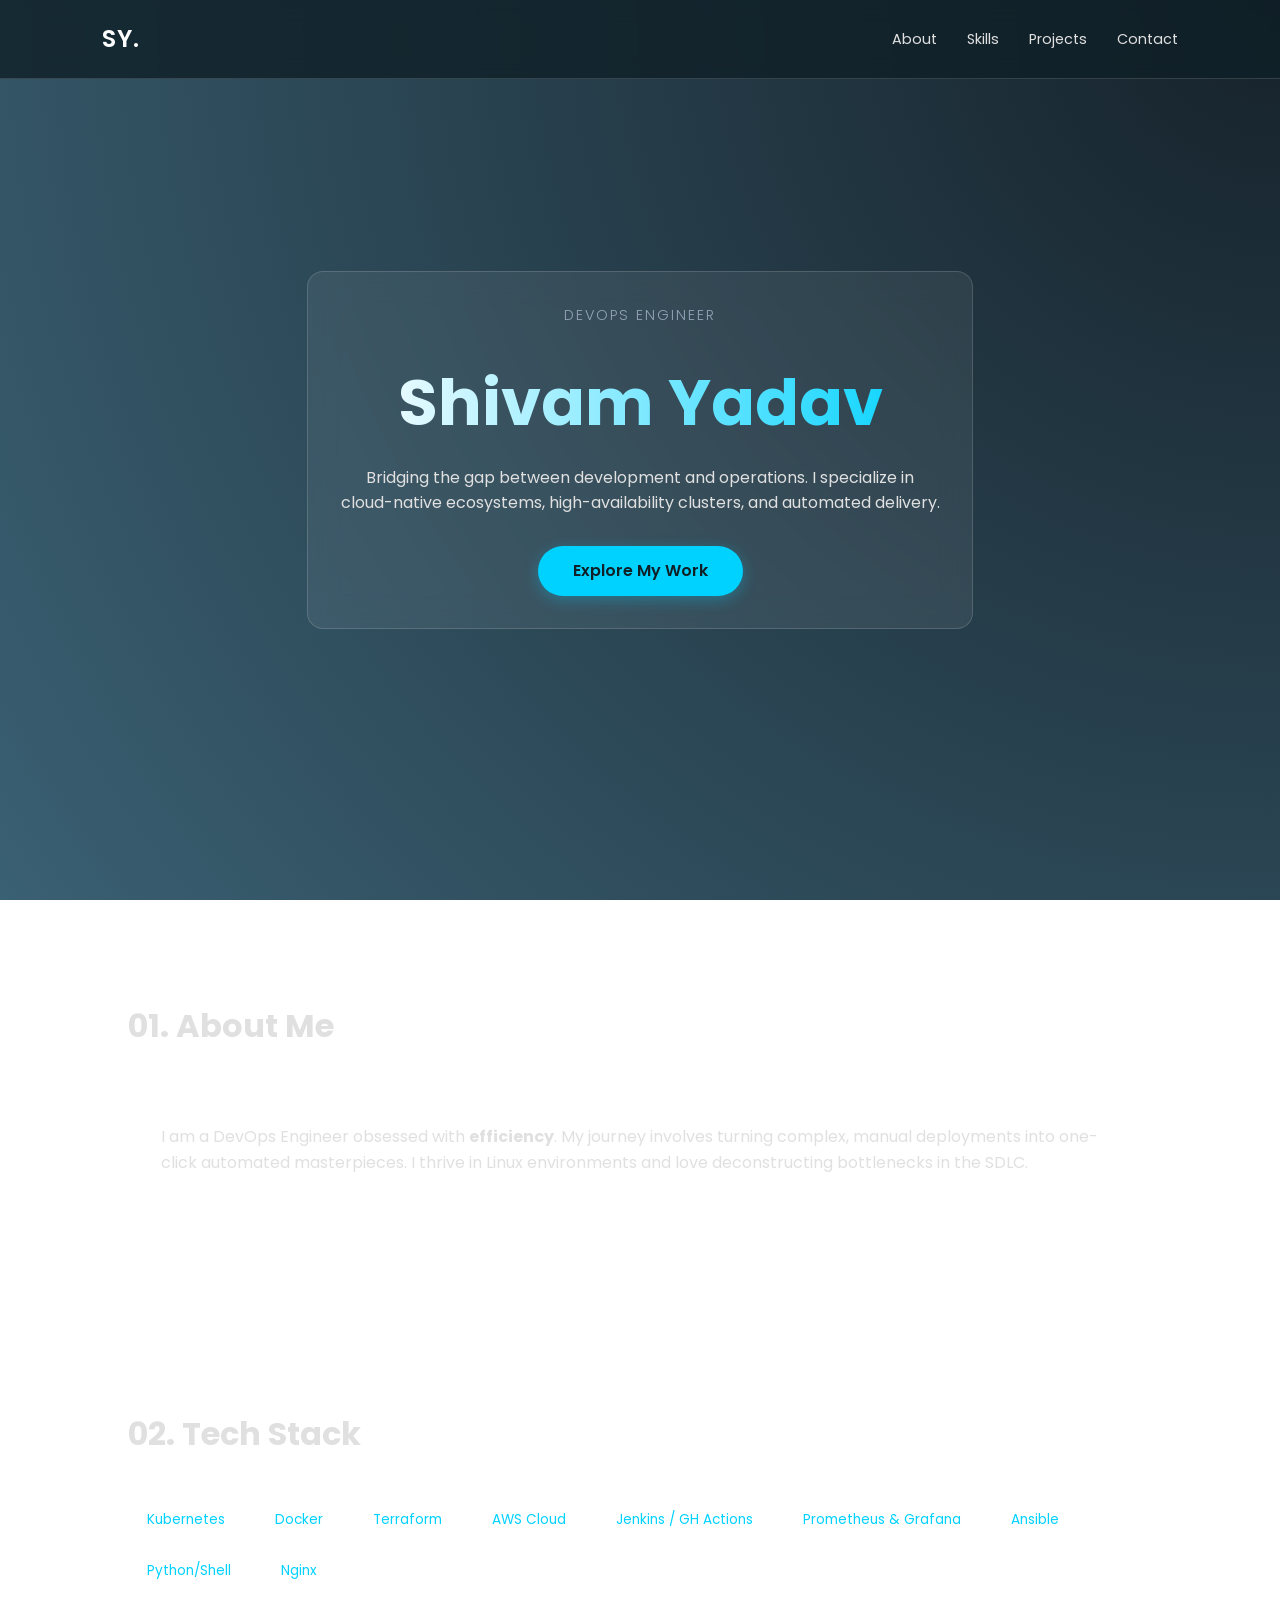
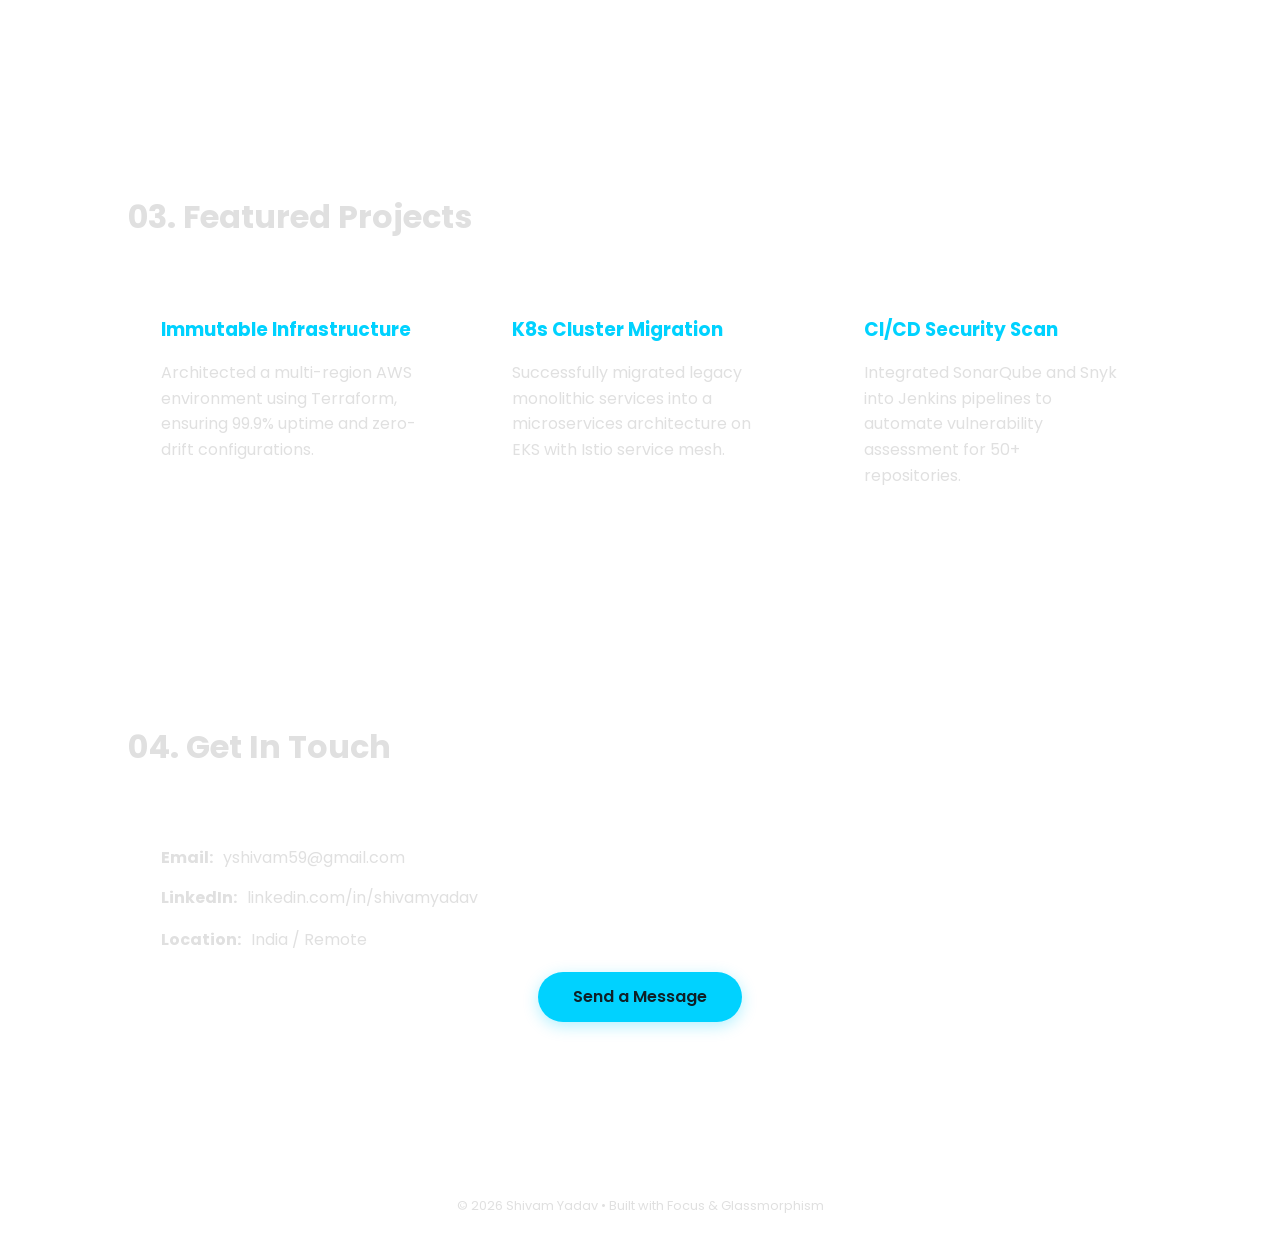
<file: portfolio/index.html>
<!DOCTYPE html>
<html lang="en">
<head>
    <meta charset="UTF-8">
    <meta name="viewport" content="width=device-width, initial-scale=1.0">
    <title>Shivam Yadav | DevOps Engineer</title>
    <link href="https://fonts.googleapis.com/css2?family=Poppins:wght@300;400;600&display=swap" rel="stylesheet">
    <style>
        :root {
            --glass: rgba(255, 255, 255, 0.07);
            --glass-border: rgba(255, 255, 255, 0.15);
            --accent: #00d2ff;
            --text-main: #e0e0e0;
        }

        * {
            margin: 0;
            padding: 0;
            box-sizing: border-box;
            font-family: 'Poppins', sans-serif;
            scroll-behavior: smooth;
        }

        body {
            background: radial-gradient(circle at top right, #16222a, #3a6073);
            background-attachment: fixed;
            color: var(--text-main);
            line-height: 1.6;
        }

        /* Navbar */
        nav {
            position: fixed;
            top: 0;
            width: 100%;
            display: flex;
            justify-content: space-between;
            align-items: center;
            padding: 20px 8%;
            background: rgba(15, 32, 39, 0.8);
            backdrop-filter: blur(10px);
            z-index: 1000;
            border-bottom: 1px solid var(--glass-border);
        }

        .logo {
            font-size: 1.5rem;
            font-weight: 600;
            letter-spacing: 1px;
            color: #fff;
        }

        nav ul {
            display: flex;
            list-style: none;
            gap: 30px;
        }

        nav a {
            text-decoration: none;
            color: var(--text-main);
            font-size: 0.9rem;
            transition: 0.3s;
        }

        nav a:hover {
            color: var(--accent);
        }

        /* Glass Utility */
        .glass {
            background: var(--glass);
            backdrop-filter: blur(15px);
            -webkit-backdrop-filter: blur(15px);
            border: 1px solid var(--glass-border);
            border-radius: 16px;
            padding: 2rem;
            transition: transform 0.3s ease, box-shadow 0.3s ease;
        }

        .glass:hover {
            transform: translateY(-5px);
            box-shadow: 0 10px 30px rgba(0,0,0,0.4);
            border-color: rgba(0, 210, 255, 0.3);
        }

        /* Hero Section */
        .hero {
            height: 100vh;
            display: flex;
            justify-content: center;
            align-items: center;
            padding: 0 10%;
            text-align: center;
        }

        .hero-content h1 {
            font-size: clamp(2.5rem, 8vw, 4rem);
            background: linear-gradient(to right, #fff, var(--accent));
            -webkit-background-clip: text;
            -webkit-text-fill-color: transparent;
            margin-bottom: 10px;
        }

        .hero h3 {
            font-weight: 300;
            color: #94a3b8;
            letter-spacing: 2px;
            text-transform: uppercase;
            font-size: 0.9rem;
            margin-bottom: 25px;
        }

        .btn {
            display: inline-block;
            padding: 12px 35px;
            border-radius: 50px;
            background: var(--accent);
            color: #0f2027;
            text-decoration: none;
            font-weight: 600;
            transition: 0.3s;
            box-shadow: 0 4px 15px rgba(0, 210, 255, 0.3);
        }

        .btn:hover {
            filter: brightness(1.1);
            transform: scale(1.05);
        }

        /* General Sections */
        section {
            padding: 100px 10%;
        }

        h2.section-title {
            font-size: 2rem;
            margin-bottom: 40px;
            display: flex;
            align-items: center;
            gap: 15px;
        }

        h2.section-title::after {
            content: "";
            height: 1px;
            flex-grow: 1;
            background: var(--glass-border);
        }

        /* Skills Tags */
        .skills-container {
            display: flex;
            flex-wrap: wrap;
            gap: 12px;
        }

        .tag {
            padding: 8px 18px;
            background: rgba(255,255,255,0.05);
            border: 1px solid var(--glass-border);
            border-radius: 8px;
            font-size: 0.85rem;
            color: var(--accent);
        }

        /* Grid */
        .grid {
            display: grid;
            grid-template-columns: repeat(auto-fit, minmax(300px, 1fr));
            gap: 30px;
        }

        .project-card h3 {
            margin-bottom: 15px;
            color: var(--accent);
        }

        /* Contact Items */
        .contact-info p {
            margin-bottom: 15px;
            display: flex;
            align-items: center;
            gap: 10px;
        }

        footer {
            text-align: center;
            padding: 40px;
            font-size: 0.8rem;
            border-top: 1px solid var(--glass-border);
        }

        @media (max-width: 768px) {
            nav ul { display: none; } /* Simplified for mobile */
            section { padding: 60px 5%; }
        }
    </style>
</head>
<body>

<nav>
    <div class="logo">SY.</div>
    <ul>
        <li><a href="#about">About</a></li>
        <li><a href="#skills">Skills</a></li>
        <li><a href="#projects">Projects</a></li>
        <li><a href="#contact">Contact</a></li>
    </ul>
</nav>

<header class="hero">
    <div class="hero-content glass">
        <h3>DevOps Engineer</h3>
        <h1>Shivam Yadav</h1>
        <p style="max-width: 600px; margin: 0 auto 30px;">
            Bridging the gap between development and operations. I specialize in 
            cloud-native ecosystems, high-availability clusters, and automated delivery.
        </p>
        <a class="btn" href="#contact">Explore My Work</a>
    </div>
</header>

<section id="about">
    <h2 class="section-title">01. About Me</h2>
    <div class="glass">
        <p>I am a DevOps Engineer obsessed with <strong>efficiency</strong>. My journey involves turning complex, manual deployments into one-click automated masterpieces. I thrive in Linux environments and love deconstructing bottlenecks in the SDLC.</p>
    </div>
</section>

<section id="skills">
    <h2 class="section-title">02. Tech Stack</h2>
    <div class="skills-container">
        <span class="tag">Kubernetes</span>
        <span class="tag">Docker</span>
        <span class="tag">Terraform</span>
        <span class="tag">AWS Cloud</span>
        <span class="tag">Jenkins / GH Actions</span>
        <span class="tag">Prometheus & Grafana</span>
        <span class="tag">Ansible</span>
        <span class="tag">Python/Shell</span>
        <span class="tag">Nginx</span>
    </div>
</section>

<section id="projects">
    <h2 class="section-title">03. Featured Projects</h2>
    <div class="grid">
        <div class="glass project-card">
            <h3>Immutable Infrastructure</h3>
            <p>Architected a multi-region AWS environment using Terraform, ensuring 99.9% uptime and zero-drift configurations.</p>
        </div>
        <div class="glass project-card">
            <h3>K8s Cluster Migration</h3>
            <p>Successfully migrated legacy monolithic services into a microservices architecture on EKS with Istio service mesh.</p>
        </div>
        <div class="glass project-card">
            <h3>CI/CD Security Scan</h3>
            <p>Integrated SonarQube and Snyk into Jenkins pipelines to automate vulnerability assessment for 50+ repositories.</p>
        </div>
    </div>
</section>

<section id="contact">
    <h2 class="section-title">04. Get In Touch</h2>
    <div class="glass contact-info">
        <p><strong>Email:</strong> yshivam59@gmail.com</p>
        <p><strong>LinkedIn:</strong> linkedin.com/in/shivamyadav</p>
        <p><strong>Location:</strong> India / Remote</p>
        <center style="margin-top: 20px;">
            <a href="mailto:shivam@example.com" class="btn">Send a Message</a>
        </center>
    </div>
</section>

<footer>
    &copy; 2026 Shivam Yadav • Built with Focus & Glassmorphism
</footer>

</body>
</html>
</file>
